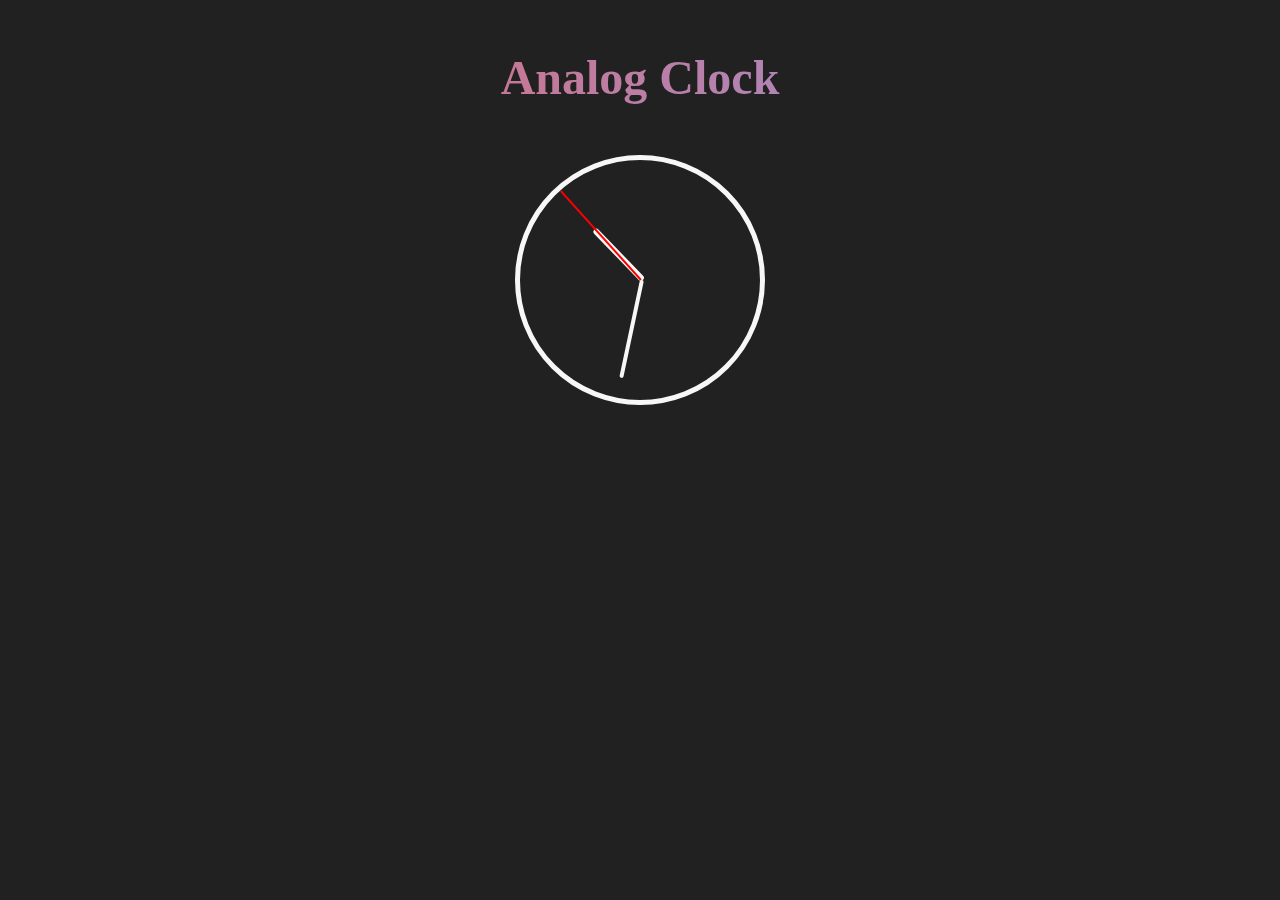
<file: anolog-clock/index.html>
<!doctype html>
<html lang="en">
  <head>
    <meta charset="UTF-8" />
    <meta name="viewport" content="width=device-width, initial-scale=1.0" />
    <title>Document</title>
    <link rel="stylesheet" href="style.css" />
  </head>
  <body>
    <h2>Analog Clock</h2>
    <div id="clock">
      <div class="hand hour"></div>
      <div class="hand minute"></div>
      <div class="hand second"></div>
    </div>
    <script src="script.js"></script>
  </body>
</html>
</file>
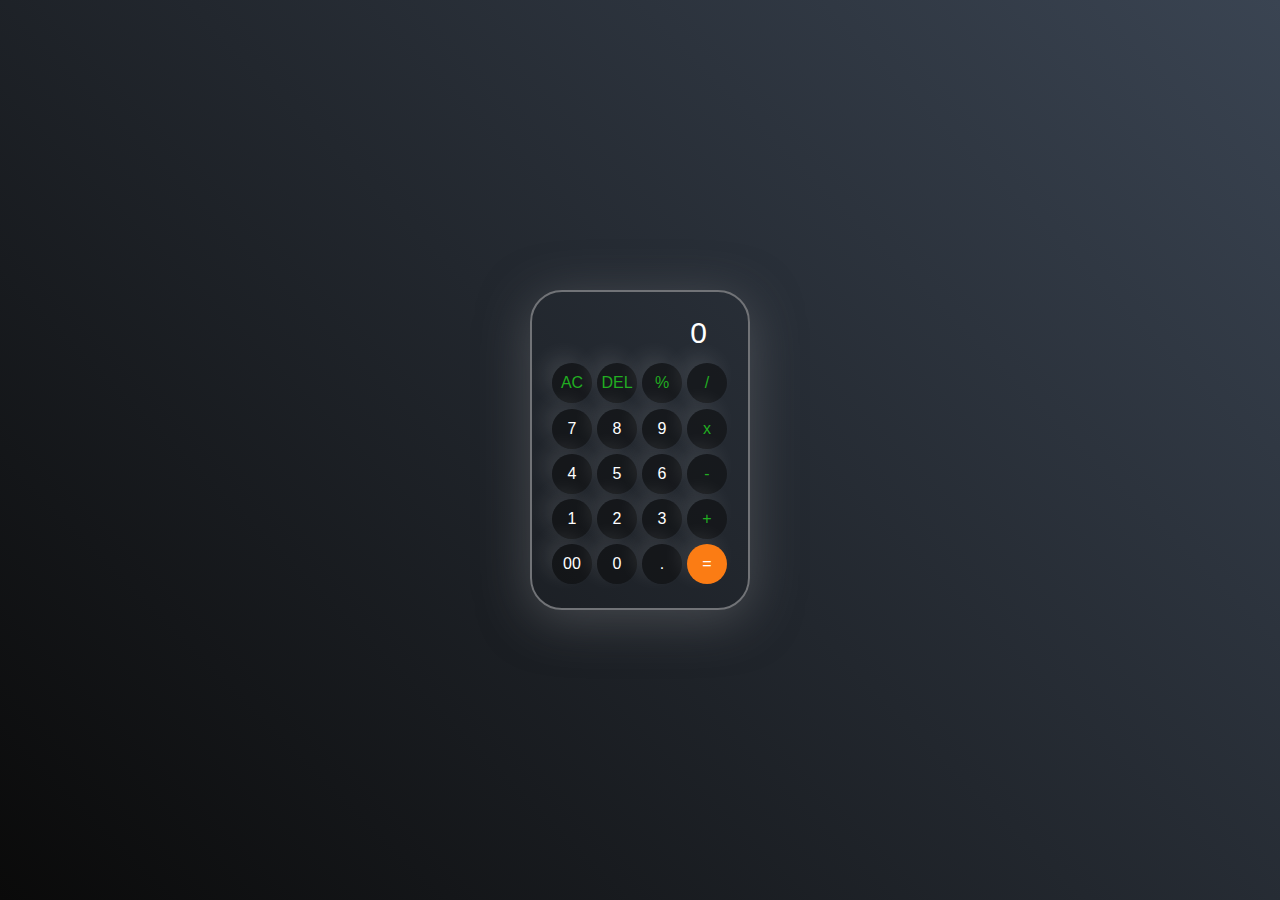
<file: calculator/index.html>
<!DOCTYPE html>
<html lang="en">
<head>
    <meta charset="UTF-8">
    <meta name="viewport" content="width=device-width, initial-scale=1.0">
    <title>Document</title>
    <link rel="stylesheet" href="style.css">
</head>
<body>
    <div class="Calculator">
        <div class="display"><input type="text" id="display" placeholder="0"></div>
        <div class="keyboard">
            <button class="keys operator">AC</button>
            <button class="keys operator">DEL</button>
            <button class="keys operator">%</button>
            <button class="keys operator">/</button>
            <button class="keys">7</button>
            <button class="keys">8</button>
            <button class="keys">9</button>
            <button class="keys operator">x</button>
            <button class="keys">4</button>
            <button class="keys">5</button>
            <button class="keys">6</button>
            <button class="keys operator">-</button>
            <button class="keys">1</button>
            <button class="keys">2</button>
            <button class="keys">3</button>
            <button class="keys operator">+</button>
            <button class="keys">00</button>
            <button class="keys">0</button>
            <button class="keys">.</button>
            <button class="keys" id="equal">=</button>
        </div>
    </div>
<script src="script.js"></script>
</body>
</html>
</file>
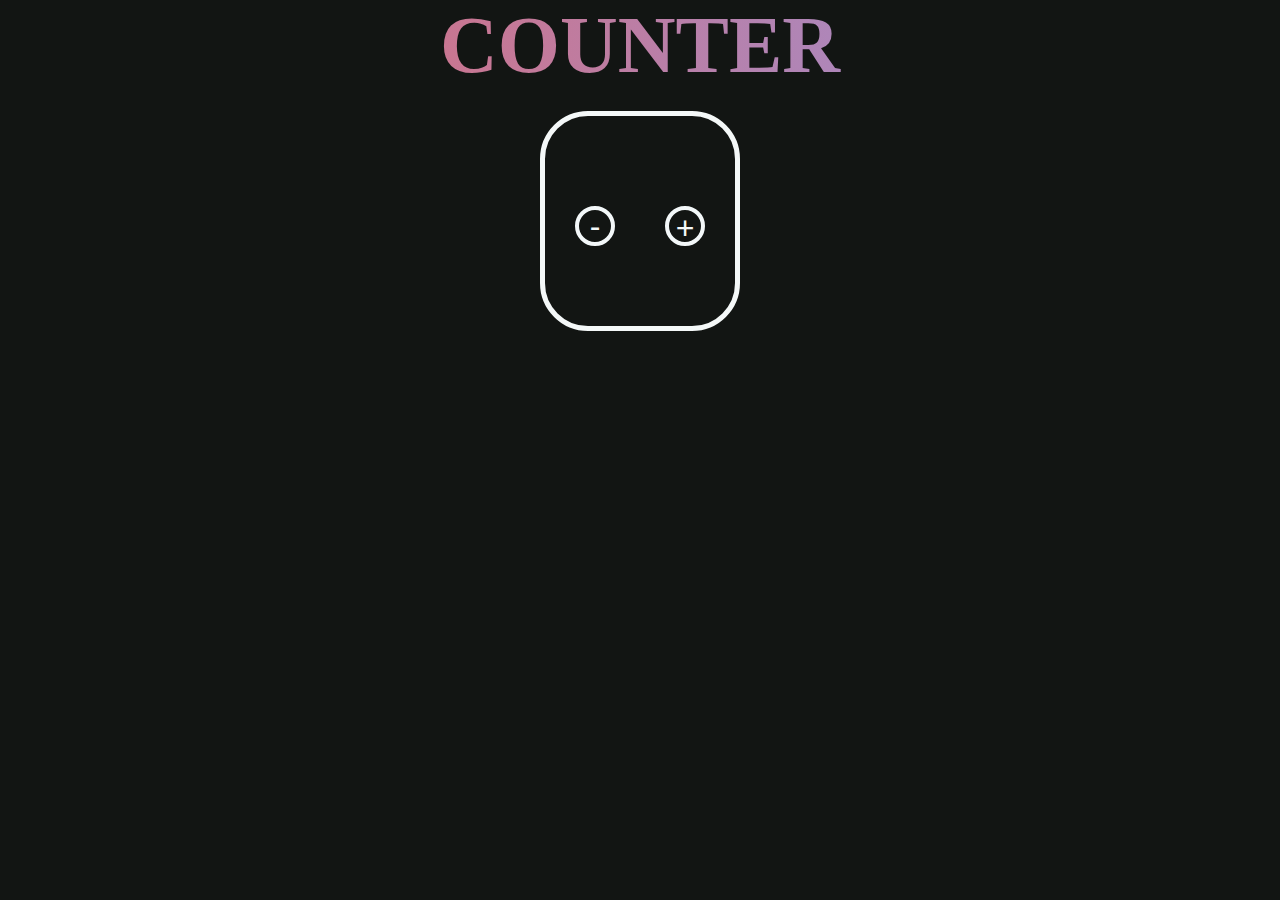
<file: Counter/index.html>
<!doctype html>
<html lang="en">
  <head>
    <meta charset="UTF-8" />
    <meta name="viewport" content="width=device-width, initial-scale=1.0" />
    <title>Document</title>
    <link rel="stylesheet" href="style.css" />
  </head>
  <body>
    <h2>COUNTER</h2>
    <div id="box">
        <span id="count"></span>
        <div id="button-box">
            <button class="button" id="subtraction">-</button>
            <button class="button" id="addition">+</button>
        </div>
    </div>
    <script src="script.js"></script>
  </body>
</html>
</file>
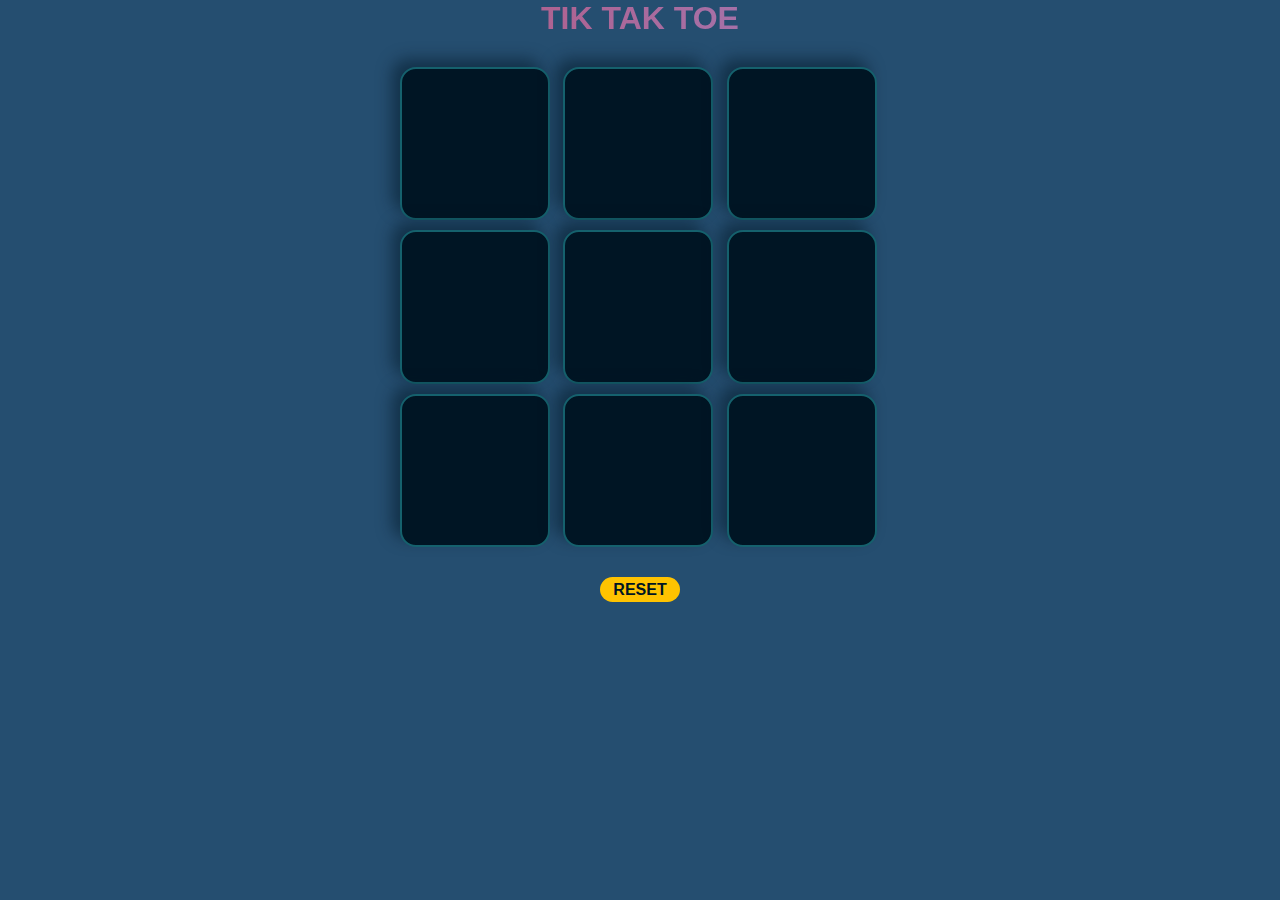
<file: TIK_TAK_TOE/index.html>
<!doctype html>
<html lang="en">
  <head>
    <meta charset="UTF-8" />
    <meta name="viewport" content="width=device-width, initial-scale=1.0" />
    <title>Document</title>
    <link rel="stylesheet" href="style.css" />
  </head>
  <body>
    <h2>TIK TAK TOE</h2>
    <p class="display"></p>
    <div class="main">
      <div class="box" id="box1"></div>
      <div class="box" id="box2"></div>
      <div class="box" id="box3"></div>
      <div class="box" id="box4"></div>
      <div class="box" id="box5"></div>
      <div class="box" id="box6"></div>
      <div class="box" id="box7"></div>
      <div class="box" id="box8"></div>
      <div class="box" id="box9"></div>
    </div>
    <button class="reset">RESET</button>
    <script src="script.js"></script>
  </body>
</html>
</file>
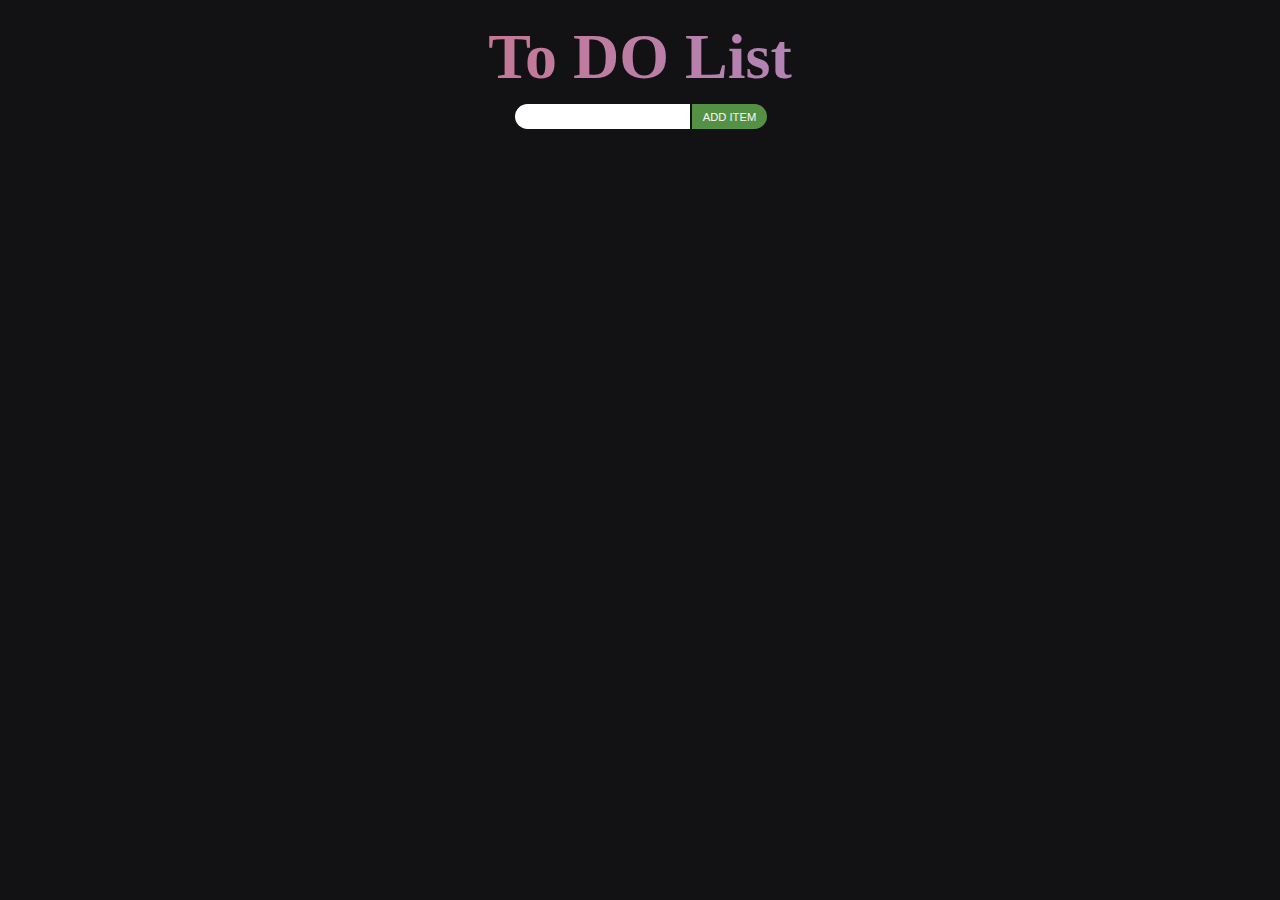
<file: To-do-list/index.html>
<!DOCTYPE html>
<html lang="en">
<head>
    <meta charset="UTF-8">
    <meta name="viewport" content="width=device-width, initial-scale=1.0">
    <title>Document</title>
    <link rel="stylesheet" href="style.css">
</head>
<body>
    <h2>To DO List</h2>
        <div class="tags">
        <input type="text" id="task-input" autocomplete="off">
        <button id="add-item">ADD ITEM</button>
        </div>
    <script src="script.js"></script>
</body>
</html>
</file>
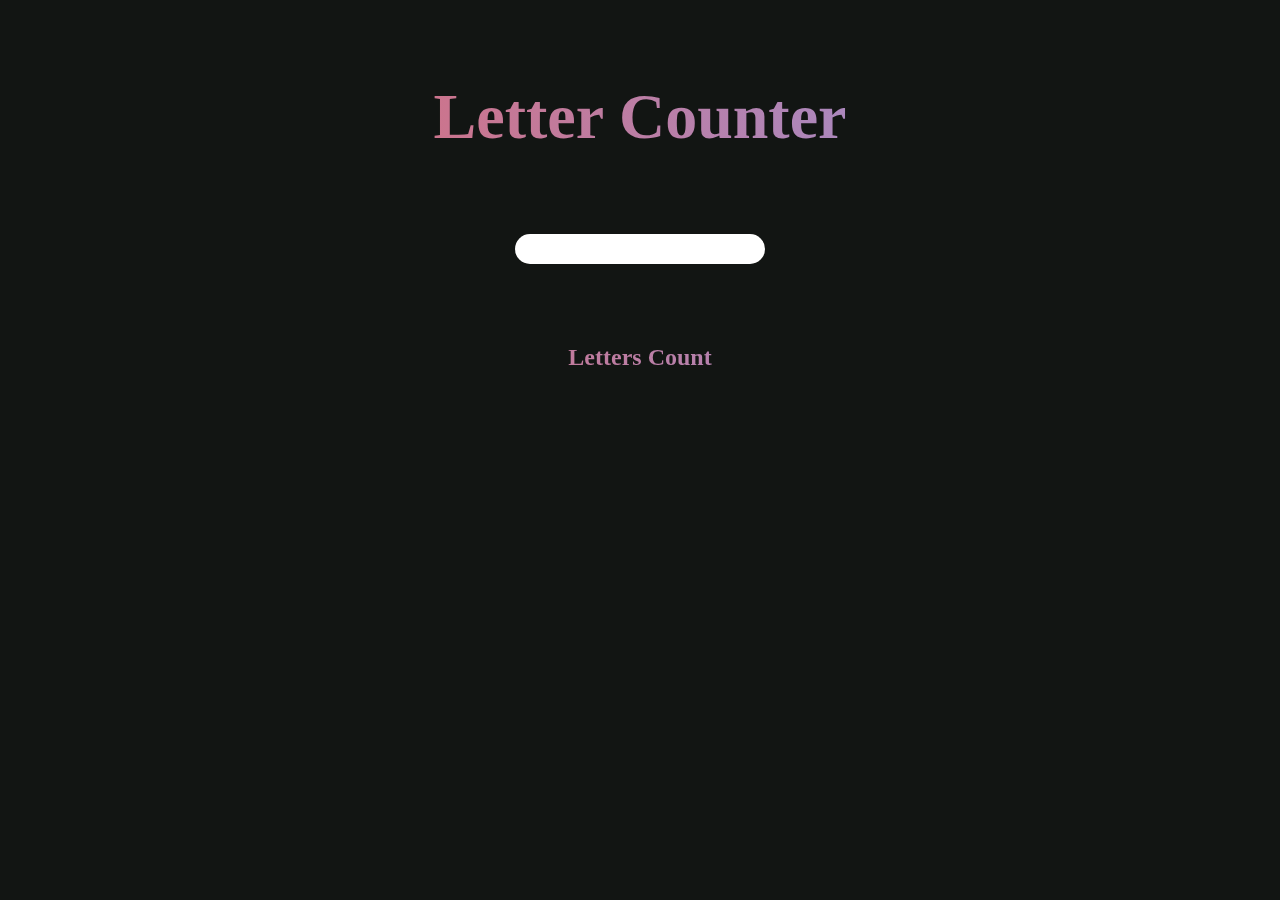
<file: LetterCounter/inedx.html>
<!doctype html>
<html lang="en">
  <head>
    <meta charset="UTF-8" />
    <meta name="viewport" content="width=device-width, initial-scale=1.0" />
    <title>Document</title>
    <link rel="stylesheet" href="style.css" />
  </head>
  <body>
    <h2>Letter Counter</h2>
    <input id="input-box" type="text" autocomplete="off" />
    <p id="result">Letters Count</p>
    <script src="script.js"></script>
  </body>
</html>
</file>
<file: anolog-clock/style.css>
* {
  margin: 0;
  padding: 0;
  box-sizing: border-box;
}
body {
  background-color: #212121;
  text-align: center;
}
h2 {
  font-size: 3rem;
  margin: 50px;

  background: linear-gradient(90deg, #e66465, #9198e5);
  -webkit-background-clip: text;
  -webkit-text-fill-color: transparent;

  background-clip: text;
  background-color: transparent;
}
#clock {
  min-height: 250px;
  max-width: 250px;
  margin: 20px auto;
  border: 5px solid #f7f7f7;
  border-radius: 50%;
  display: flex;
  position: relative;
}
.hand {
  position: absolute;
  bottom: 50%;
  left: 50%;
  transform-origin: bottom; /* clock hand bottom se roate krega  */
  border-radius: 2rem;
}
.hour {
  height: 70px;
  width: 6px;
  background: #f7f7f7;
}

.minute {
  height: 100px;
  width: 4px;
  background: #f7f7f7;
}

.second {
  height: 120px;
  width: 2px;
  background: red;
}
</file>
<file: calculator/style.css>
@import url('https://fonts.googleapis.com/css2?family=Poppins:ital,wght@0,100;0,200;0,300;0,400;0,500;0,600;0,700;0,800;0,900;1,100;1,200;1,300;1,400;1,500;1,600;1,700;1,800;1,900&display=swap'); /* poopins url */

*{
    margin: 0;
    padding: 0;
    box-sizing: border-box;
    font-family: 'poopins' , sans-serif , arial;
}
body{
    background:linear-gradient(45deg,#0a0a0a,#3a4452);
    text-align: center;
    align-content: center;
    height: 100vh;
    width:100%;
}
.Calculator{
    width: 220px;
    height: 320px;
    margin: auto;
    padding:20px;
    border: 2px solid #717377;
    border-radius: 2rem;
    background:transparent;
    box-shadow: 0px 9px 50px rgba(113, 115, 119, 0.5);
}
.display{
    width: 175px;
    height: 15%;
    margin-bottom:10px;

    input{
        background-color: transparent;
        height: 100%;
        width: 100%;
        font-size: 30px;
        border: none ;
        border-radius: 2rem;
        text-align: end;
        padding: 20px;
        color: #ffffff;
        outline: none;
    }
    input::placeholder{
        color: #ffffff;
    }
}
.keyboard{
    width: 175px;
    height: 80%;
    display: grid;
    grid-template-columns:repeat(4,1fr);
    margin-top:5px;
    gap: 5px; 
    justify-content: center;
    align-items: center;

    .keys{
        height: 40px;
        width: 4 0px;
        background-color: rgba(10, 10, 10, 0.5);
        color: #ffffff;
        font-size: 1rem;
        font-weight: 7 00;
        border-radius: 50%;
        border: 0px;
        box-shadow: -8px -8px 20px rgba(255, 255, 255, 0.1);
    }
    .operator{
        color: #21ad21;
    }
    #equal{
        background-color: #fb7c14;
    }
}
</file>
<file: Counter/style.css>
*{
    margin: 0;
    padding: 0;
    box-sizing: border-box;
}
body{
    background-color: #121513;
    text-align: center;
    color: white;
}

h2{
    font-size: 5rem;

    background:linear-gradient(90deg , #e66465, #9198e5);
    -webkit-background-clip: text;
    -webkit-text-fill-color: transparent;

    background-clip:text;
    background-color: transparent;
}
#box{
    min-height: 220px;
    max-width: 200px;
    margin: 20px auto;
    border: 5px solid #f4f8f8;
    border-radius: 3rem;
    display: flex;
    flex-direction: column;
    gap: 40px;
}
#button-box{
    min-height:100%;
    max-width: 200vh;
    /* margin-top:45%; */
    display: flex;
    justify-content: center;
    gap: 50px;
}
.button{
    height: 40px;
    width: 40px;
    border: 4px solid #f3f8f9;
    background-color: transparent;
    color:#f3f8f9;
    border-radius: 2rem;
    font-size: 2rem;
}
#subtraction{
    display: flex;
    justify-content: center;
    align-items: center;
}
span{
    font-size: 50px;
    margin-top: 50px;
    background:linear-gradient(90deg, #e66465, #9198e5);

    -webkit-background-clip: text;
    -webkit-text-fill-color: transparent;

    background-clip:text;
    color: transparent;
}
</file>
<file: TIK_TAK_TOE/style.css>
* {
  margin: 0;
  padding: 0;
  box-sizing: border-box;
  font-family: Arial, Helvetica, sans-serif;
}
body {
  background-color: #254e70;
  text-align: center;
  align-content: center;
}
h2 {
  font-size: 2rem;
  background: linear-gradient(90deg, #c33c54, #9198e5);
  -webkit-text-fill-color: transparent;
  -webkit-background-clip: text;

  background-clip: text;
  color: transparent;
}
.display {
  font-size: 2rem;
  background: linear-gradient(90deg, #fb8500, #ffc300);
  -webkit-text-fill-color: transparent;
  -webkit-background-clip: text;

  background-clip: text;
  color: transparent;
}
.main {
  min-height: 500px;
  max-width: 500px;
  margin: 20px auto;
  padding: 10px;
  display: grid;
  grid-template-columns: repeat(3, 1fr);
  gap: 10px;
}
.box {
  background-color: #001524;
  min-height: 150px;
  width: 150px;
  border: 2px solid #15616d;
  border-radius: 1rem;
  box-shadow: -8px -8px 15px rgba(0, 21, 36, 0.5);
  align-items: center;
  align-content: center;
  color: #4cc9f0;
  font-size: 8vw;
}
.reset {
  height: 25px;
  width: 80px;
  border: none;
  border-radius: 1rem;
  background-color: #ffc300;
  color: #001524;
  font-size: 1rem;
  font-weight: 600;
}
</file>
<file: To-do-list/style.css>
* {
  margin: 0;
  padding: 0;
  box-sizing: border-box;
}
body {
  background-color: #121215;
  text-align: center;
}
h2 {
  margin-top: 20px;
  font-size: 4rem;
  background: linear-gradient(90deg, #e66465, #9198e5);

  -webkit-text-fill-color: transparent;
  -webkit-background-clip: text;

  background-clip: text;
  background-color: transparent;
}
.tags {
  border-radius: 2rem;
  min-height: 25px;
  max-width: 250px;
  margin: 10px auto;
  display: flex;
  gap: 2px;
}
#task-input {
  height: 25px;
  min-width: 70%;
  outline: none;
  border: 0px;
  border-radius: 2rem 0 0 2rem;
  text-align: center;
  text-transform: capitalize;
}
#add-item {
  font-size: 0.7rem;
  color: #f8f7f9;
  height: 25px;
  min-width: 30%;
  border-radius: 0 2rem 2rem 0;
  border: 2px solid #559144;
  background-color: #559144;
  cursor: pointer;
}
.added-item {
  height: 25px;
  min-width: 70%;
  outline: none;
  border: 0px;
  border-radius: 2rem 0 0 2rem;
  display: flex;
  justify-content: center;
  align-items: center;
  text-transform: capitalize;
  background-color: #f8f7f9;
}
.remove-item {
  font-size: 0.7rem;
  color: #f8f7f9;
  height: 25px;
  min-width: 30%;
  border-radius: 0 2rem 2rem 0;
  border: 2px solid #ed1f67;
  background-color: #ed1f67;
  cursor: pointer;
}
</file>
<file: LetterCounter/style.css>
* {
  margin: 0;
  padding: 0;
  box-sizing: border-box;
}
body {
  background-color: #121513;
  text-align: center;
}
h2 {
  margin: 5rem;
  font-size: 4rem;
  font-weight: 600;

  background: linear-gradient(90deg, #e66465, #9198e5);
  -webkit-background-clip: text;
  -webkit-text-fill-color: transparent;

  background-clip: text;
  color: transparent;
}
#input-box {
  min-width: 250px;
  min-height: 30px;
  border: 0;
  border-radius: 2rem;
  outline: none;

  font-size: 1rem;
  text-align: center;
}
p {
  margin: 5rem;
  font-size: 1.5rem;
  font-weight: 700;

  background: linear-gradient(90deg, #e66465, #9198e5);
  -webkit-background-clip: text;
  -webkit-text-fill-color: transparent;

  background-clip: text;
  color: transparent;
}
</file>
